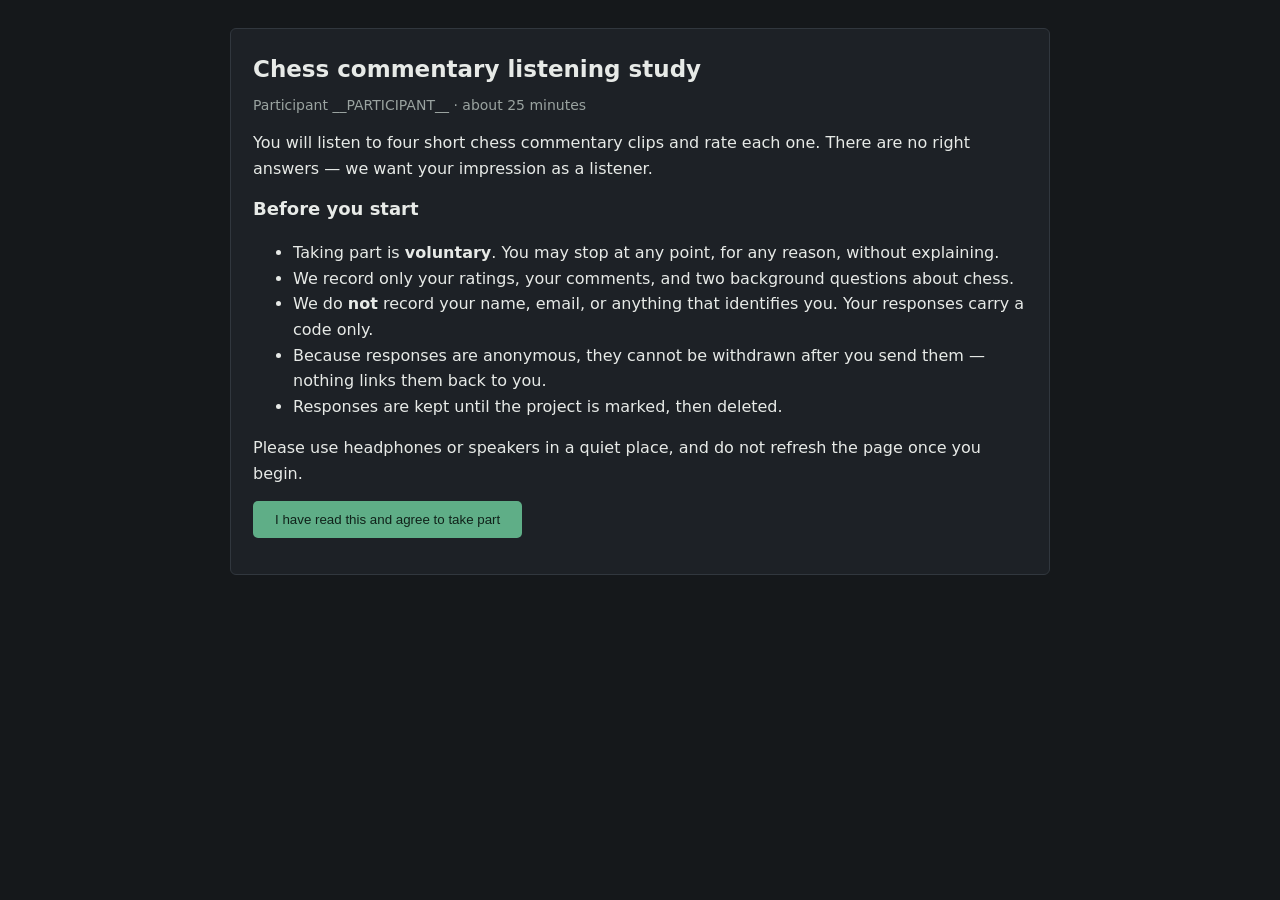
<file: voxplay/chessgame/study_template.html>
<!doctype html>
<html lang="en">
<head>
<meta charset="utf-8">
<meta name="viewport" content="width=device-width, initial-scale=1">
<title>Chess Commentary Study - __PARTICIPANT__</title>
<style>
  :root {
    --bg:#15181b; --panel:#1d2126; --panel-2:#252a30; --line:#31373e;
    --ink:#e7eae7; --muted:#9aa3a0; --accent:#5fae87; --warn:#c9a227;
    --mono:'SFMono-Regular',Consolas,'Liberation Mono',monospace;
  }
  * { box-sizing:border-box; }
  body { margin:0; background:var(--bg); color:var(--ink);
         font:16px/1.6 system-ui,-apple-system,'Segoe UI',sans-serif; }
  .wrap { max-width:860px; margin:0 auto; padding:28px 20px 60px; }
  h1 { font-size:23px; margin:0 0 6px; font-weight:600; }
  h2 { font-size:18px; margin:0 0 12px; font-weight:600; }
  p { margin:0 0 14px; }
  .muted { color:var(--muted); font-size:14px; }
  .card { background:var(--panel); border:1px solid var(--line);
          border-radius:6px; padding:22px; margin-bottom:18px; }
  .step { display:none; } .step.on { display:block; }

  button { background:var(--accent); color:#10221a; border:0; border-radius:5px;
           padding:11px 22px; font:600 15px inherit; cursor:pointer; }
  button:disabled { background:var(--panel-2); color:var(--muted); cursor:not-allowed; }
  button.ghost { background:var(--panel-2); color:var(--ink); border:1px solid var(--line); }
  button:focus-visible { outline:2px solid var(--accent); outline-offset:2px; }

  label.q { display:block; margin:0 0 8px; }
  select, textarea { width:100%; background:var(--panel-2); color:var(--ink);
    border:1px solid var(--line); border-radius:5px; padding:9px; font:15px inherit; }
  textarea { min-height:70px; resize:vertical; }

  .progress { font:12px var(--mono); color:var(--muted); letter-spacing:.08em;
              text-transform:uppercase; margin-bottom:6px; }

  /* Clip player */
  .playwrap { display:grid; grid-template-columns:minmax(220px,340px) 1fr;
              gap:18px; align-items:start; }
  @media (max-width:700px){ .playwrap{ grid-template-columns:1fr; } }
  .board { position:relative; width:100%; padding-bottom:100%; border-radius:4px;
           overflow:hidden; }
  .board .sq { position:absolute; width:12.5%; height:12.5%; }
  .sq.light { background:#ebecd0; } .sq.dark { background:#5c8a5f; }
  .sq.mark { box-shadow:inset 0 0 0 100px rgba(201,162,39,.38); }
  .piece { position:absolute; width:12.5%; height:12.5%; display:flex;
           align-items:center; justify-content:center; font-size:min(6vw,40px);
           line-height:1; user-select:none; transition:left .25s, top .25s; }
  .piece.w { color:#fff; text-shadow:0 0 1px #000,0 1px 2px #0008; }
  .piece.b { color:#1f2326; text-shadow:0 0 1px #fff6; }
  #caption { background:var(--panel-2); border:1px solid var(--line);
             border-radius:5px; padding:14px; min-height:110px; }

  .likert { margin:16px 0; }
  .likert .stmt { margin-bottom:7px; }
  .scale { display:flex; gap:6px; flex-wrap:wrap; }
  .scale input { position:absolute; opacity:0; width:0; height:0; }
  .scale label { flex:1; min-width:68px; text-align:center; cursor:pointer;
    background:var(--panel-2); border:1px solid var(--line); border-radius:5px;
    padding:9px 4px; font-size:13px; }
  .scale input:checked + label { background:var(--accent); color:#10221a; font-weight:700; }
  .scale input:focus-visible + label { outline:2px solid var(--accent); outline-offset:2px; }

  #code { width:100%; font:12px var(--mono); min-height:120px; }
  .ok { color:var(--accent); } .warn { color:var(--warn); }
</style>
</head>
<body>
<div class="wrap">

  <!-- 1. Consent ------------------------------------------------------- -->
  <section class="step on" id="s-consent">
    <div class="card">
      <h1>Chess commentary listening study</h1>
      <p class="muted">Participant __PARTICIPANT__ &middot; about 25 minutes</p>
      <p>You will listen to four short chess commentary clips and rate each
         one. There are no right answers &mdash; we want your impression as a
         listener.</p>
      <h2>Before you start</h2>
      <ul>
        <li>Taking part is <strong>voluntary</strong>. You may stop at any
            point, for any reason, without explaining.</li>
        <li>We record only your ratings, your comments, and two background
            questions about chess.</li>
        <li>We do <strong>not</strong> record your name, email, or anything
            that identifies you. Your responses carry a code only.</li>
        <li>Because responses are anonymous, they cannot be withdrawn after
            you send them &mdash; nothing links them back to you.</li>
        <li>Responses are kept until the project is marked, then deleted.</li>
      </ul>
      <p>Please use headphones or speakers in a quiet place, and do not
         refresh the page once you begin.</p>
      <p><button id="consent">I have read this and agree to take part</button></p>
    </div>
  </section>

  <!-- 2. Screening ----------------------------------------------------- -->
  <section class="step" id="s-screen">
    <div class="card">
      <h2>Two quick questions</h2>
      <label class="q" for="strength">How would you describe your chess?</label>
      <select id="strength">
        <option value="">Choose one</option>
        <option value="never">I have never played seriously</option>
        <option value="beginner">Beginner (roughly under 1000)</option>
        <option value="casual">Casual (roughly 1000 to 1600)</option>
        <option value="club">Club player (1600 or above)</option>
      </select>
      <p></p>
      <label class="q" for="watched">Have you watched or listened to chess
        commentary before?</label>
      <select id="watched">
        <option value="">Choose one</option>
        <option value="often">Often</option>
        <option value="sometimes">Sometimes</option>
        <option value="never">Never</option>
      </select>
      <p></p>
      <p><button id="to-clips" disabled>Continue</button></p>
    </div>
  </section>

  <!-- 3. Clip ----------------------------------------------------------- -->
  <section class="step" id="s-clip">
    <div class="card">
      <div class="progress" id="clip-progress"></div>
      <h2 id="clip-title">Clip</h2>
      <div class="playwrap">
        <div class="board" id="board"></div>
        <div>
          <div id="caption" class="muted">Press play to begin.</div>
          <p></p>
          <button id="play">Play</button>
          <span class="muted" id="clock" style="margin-left:10px"></span>
        </div>
      </div>
      <p></p>
      <p><button id="to-rate" disabled>I have finished listening</button>
         <span class="muted" id="listen-hint">(available once the clip has played)</span></p>
    </div>
  </section>

  <!-- 4. Rating --------------------------------------------------------- -->
  <section class="step" id="s-rate">
    <div class="card">
      <div class="progress" id="rate-progress"></div>
      <h2>How was that clip?</h2>
      <div id="items"></div>
      <label class="q" for="comment">Anything that stood out, good or bad?
        (optional)</label>
      <textarea id="comment"></textarea>
      <p></p>
      <p><button id="next-clip" disabled>Continue</button></p>
    </div>
  </section>

  <!-- 5. Preference ----------------------------------------------------- -->
  <section class="step" id="s-pref">
    <div class="card">
      <h2>One last question</h2>
      <p>Of the four clips you heard, which would you choose to listen to
         again?</p>
      <div class="scale" id="pref-scale"></div>
      <p></p>
      <label class="q" for="why">Why? (one sentence is plenty)</label>
      <textarea id="why"></textarea>
      <p></p>
      <p><button id="finish" disabled>Finish</button></p>
    </div>
  </section>

  <!-- 6. Done ----------------------------------------------------------- -->
  <section class="step" id="s-done">
    <div class="card">
      <h2 class="ok">Thank you &mdash; that is everything</h2>
      <p>Please send your responses back using <strong>either</strong> option.</p>
      <p><button id="download">Download my responses</button>
         <button class="ghost" id="copy">Copy code instead</button>
         <span class="muted" id="copied"></span></p>
      <p class="muted">If the download does not work, copy the code below and
         paste it into a message.</p>
      <textarea id="code" readonly></textarea>
    </div>
  </section>

</div>

<script id="payload" type="application/json">__PAYLOAD__</script>
<script>
(function () {
  "use strict";
  var DATA = JSON.parse(document.getElementById("payload").textContent);
  var GLYPH = { k:"♚", q:"♛", r:"♜", b:"♝", n:"♞", p:"♟" };
  var ITEM_KEYS = Object.keys(DATA.items);
  var SCALE = ["Strongly disagree", "Disagree", "Neutral", "Agree", "Strongly agree"];

  var state = { clip: 0, ratings: [], strength: "", watched: "",
                preferred: null, why: "" };

  var boardEl = document.getElementById("board");
  var capEl = document.getElementById("caption");
  var playBtn = document.getElementById("play");
  var clockEl = document.getElementById("clock");
  var audio = new Audio();
  var squares = {}, pieces = {}, shownPly = -1;

  function show(id) {
    Array.prototype.forEach.call(document.querySelectorAll(".step"),
      function (s) { s.classList.remove("on"); });
    document.getElementById(id).classList.add("on");
    window.scrollTo(0, 0);
  }

  // ---- board ------------------------------------------------------------
  "abcdefgh".split("").forEach(function (f, fi) {
    for (var r = 1; r <= 8; r++) {
      var el = document.createElement("div");
      el.className = "sq " + ((fi + r) % 2 ? "light" : "dark");
      el.style.left = (fi * 12.5) + "%";
      el.style.top = ((8 - r) * 12.5) + "%";
      boardEl.appendChild(el);
      squares[f + r] = el;
    }
  });

  function parseFen(fen) {
    var out = {};
    fen.split(" ")[0].split("/").forEach(function (row, i) {
      var file = 0;
      row.split("").forEach(function (ch) {
        if (/\d/.test(ch)) { file += parseInt(ch, 10); return; }
        out["abcdefgh"[file] + (8 - i)] = ch; file += 1;
      });
    });
    return out;
  }

  function renderBoard(node) {
    var map = parseFen(node.fen), seen = {};
    Object.keys(map).forEach(function (sq) {
      var key = map[sq] + ":" + sq;
      seen[key] = true;
      if (pieces[key]) return;
      var el = document.createElement("div");
      el.className = "piece " + (map[sq] === map[sq].toUpperCase() ? "w" : "b");
      el.textContent = GLYPH[map[sq].toLowerCase()];
      el.style.left = ("abcdefgh".indexOf(sq[0]) * 12.5) + "%";
      el.style.top = ((8 - parseInt(sq[1], 10)) * 12.5) + "%";
      boardEl.appendChild(el); pieces[key] = el;
    });
    Object.keys(pieces).forEach(function (k) {
      if (!seen[k]) { pieces[k].remove(); delete pieces[k]; }
    });
    Object.keys(squares).forEach(function (s) { squares[s].classList.remove("mark"); });
    if (node.from && squares[node.from]) squares[node.from].classList.add("mark");
    if (node.to && squares[node.to]) squares[node.to].classList.add("mark");
  }

  function clearBoard() {
    Object.keys(pieces).forEach(function (k) { pieces[k].remove(); delete pieces[k]; });
    shownPly = -1;
  }

  // ---- clip playback ----------------------------------------------------
  function current() { return DATA.clips[state.clip]; }

  function plyAt(ms) {
    var clip = current(), chosen = 0;
    for (var i = 0; i < clip.cues.length; i++) {
      var cue = clip.cues[i];
      if (ms < cue.startMs) break;
      if (!cue.plies.length) continue;
      if (ms >= cue.startMs + cue.durationMs) { chosen = cue.plies[cue.plies.length - 1]; continue; }
      var share = (ms - cue.startMs) / Math.max(1, cue.durationMs);
      chosen = cue.plies[Math.min(cue.plies.length - 1, Math.floor(share * cue.plies.length))];
    }
    return chosen;
  }

  function cueAt(ms) {
    var clip = current(), found = null;
    for (var i = 0; i < clip.cues.length; i++) {
      if (ms >= clip.cues[i].startMs) found = clip.cues[i];
    }
    return found;
  }

  function fmt(sec) {
    sec = Math.max(0, Math.floor(sec));
    return Math.floor(sec / 60) + ":" + ("0" + (sec % 60)).slice(-2);
  }

  audio.addEventListener("timeupdate", function () {
    var ms = audio.currentTime * 1000, clip = current();
    var ply = plyAt(ms);
    if (ply !== shownPly) { shownPly = ply; renderBoard(clip.plies[ply]); }
    var cue = cueAt(ms);
    if (cue) capEl.textContent = cue.text;
    clockEl.textContent = fmt(ms / 1000) + " / " + fmt(clip.durationMs / 1000);
  });

  audio.addEventListener("ended", function () {
    playBtn.textContent = "Play again";
    document.getElementById("to-rate").disabled = false;
    document.getElementById("listen-hint").textContent = "";
  });

  playBtn.addEventListener("click", function () {
    if (audio.paused) { audio.play(); playBtn.textContent = "Pause"; }
    else { audio.pause(); playBtn.textContent = "Play"; }
  });

  function loadClip() {
    var clip = current();
    clearBoard();
    renderBoard(clip.plies[0]);
    audio.src = clip.audio;
    audio.currentTime = 0;
    playBtn.textContent = "Play";
    capEl.textContent = "Press play to begin.";
    clockEl.textContent = "0:00 / " + fmt(clip.durationMs / 1000);
    var label = "Clip " + (state.clip + 1) + " of " + DATA.clips.length;
    document.getElementById("clip-title").textContent = label;
    document.getElementById("clip-progress").textContent = label;
    document.getElementById("rate-progress").textContent = label;
    document.getElementById("to-rate").disabled = true;
    document.getElementById("listen-hint").textContent =
      "(available once the clip has played)";
    show("s-clip");
  }

  // ---- rating form ------------------------------------------------------
  function buildItems() {
    var html = "";
    ITEM_KEYS.forEach(function (key, i) {
      html += '<div class="likert"><div class="stmt">' + (i + 1) + ". " +
              DATA.items[key] + '</div><div class="scale">';
      SCALE.forEach(function (text, n) {
        var id = "it-" + key + "-" + n;
        html += '<input type="radio" name="' + key + '" id="' + id +
                '" value="' + (n + 1) + '"><label for="' + id + '">' +
                text + "</label>";
      });
      html += "</div></div>";
    });
    document.getElementById("items").innerHTML = html;
    document.getElementById("items").addEventListener("change", checkRating);
  }

  function checkRating() {
    var done = ITEM_KEYS.every(function (k) {
      return document.querySelector('input[name="' + k + '"]:checked');
    });
    document.getElementById("next-clip").disabled = !done;
  }

  function resetRating() {
    ITEM_KEYS.forEach(function (k) {
      Array.prototype.forEach.call(
        document.querySelectorAll('input[name="' + k + '"]'),
        function (el) { el.checked = false; });
    });
    document.getElementById("comment").value = "";
    document.getElementById("next-clip").disabled = true;
  }

  // ---- flow -------------------------------------------------------------
  document.getElementById("consent").addEventListener("click", function () {
    show("s-screen");
  });

  function checkScreen() {
    var s = document.getElementById("strength").value;
    var w = document.getElementById("watched").value;
    document.getElementById("to-clips").disabled = !(s && w);
  }
  document.getElementById("strength").addEventListener("change", checkScreen);
  document.getElementById("watched").addEventListener("change", checkScreen);

  document.getElementById("to-clips").addEventListener("click", function () {
    state.strength = document.getElementById("strength").value;
    state.watched = document.getElementById("watched").value;
    buildItems();
    loadClip();
  });

  document.getElementById("to-rate").addEventListener("click", function () {
    audio.pause();
    resetRating();
    show("s-rate");
  });

  document.getElementById("next-clip").addEventListener("click", function () {
    var clip = current(), rating = {
      position: clip.position, gameId: clip.gameId, condition: clip.condition,
      comment: document.getElementById("comment").value.trim(),
    };
    ITEM_KEYS.forEach(function (k) {
      var el = document.querySelector('input[name="' + k + '"]:checked');
      rating[k] = el ? parseInt(el.value, 10) : null;
    });
    state.ratings.push(rating);

    state.clip += 1;
    if (state.clip < DATA.clips.length) { loadClip(); return; }

    var html = "";
    DATA.clips.forEach(function (c, i) {
      html += '<input type="radio" name="pref" id="pref-' + i + '" value="' + i +
              '"><label for="pref-' + i + '">Clip ' + (i + 1) + "</label>";
    });
    document.getElementById("pref-scale").innerHTML = html;
    document.getElementById("pref-scale").addEventListener("change", function () {
      document.getElementById("finish").disabled = false;
    });
    show("s-pref");
  });

  document.getElementById("finish").addEventListener("click", function () {
    var chosen = document.querySelector('input[name="pref"]:checked');
    state.preferred = chosen ? parseInt(chosen.value, 10) : null;
    state.why = document.getElementById("why").value.trim();

    var out = {
      participant: DATA.participant,
      strength: state.strength,
      watched_commentary: state.watched,
      ratings: state.ratings,
      preferred_position: state.preferred,
      preference_reason: state.why,
    };
    var json = JSON.stringify(out);
    // Base64 so the code survives being pasted into a chat or an email body
    // without anything reformatting it.
    document.getElementById("code").value = btoa(unescape(encodeURIComponent(json)));
    window.__studyJson = json;
    show("s-done");
  });

  document.getElementById("download").addEventListener("click", function () {
    var blob = new Blob([window.__studyJson], { type: "application/json" });
    var a = document.createElement("a");
    a.href = URL.createObjectURL(blob);
    a.download = DATA.participant + "_response.json";
    document.body.appendChild(a); a.click(); a.remove();
  });

  document.getElementById("copy").addEventListener("click", function () {
    var box = document.getElementById("code");
    box.select(); box.setSelectionRange(0, box.value.length);
    try { document.execCommand("copy"); } catch (e) {}
    if (navigator.clipboard) { navigator.clipboard.writeText(box.value).catch(function () {}); }
    document.getElementById("copied").textContent = "copied";
  });
})();
</script>
</body>
</html>
</file>
